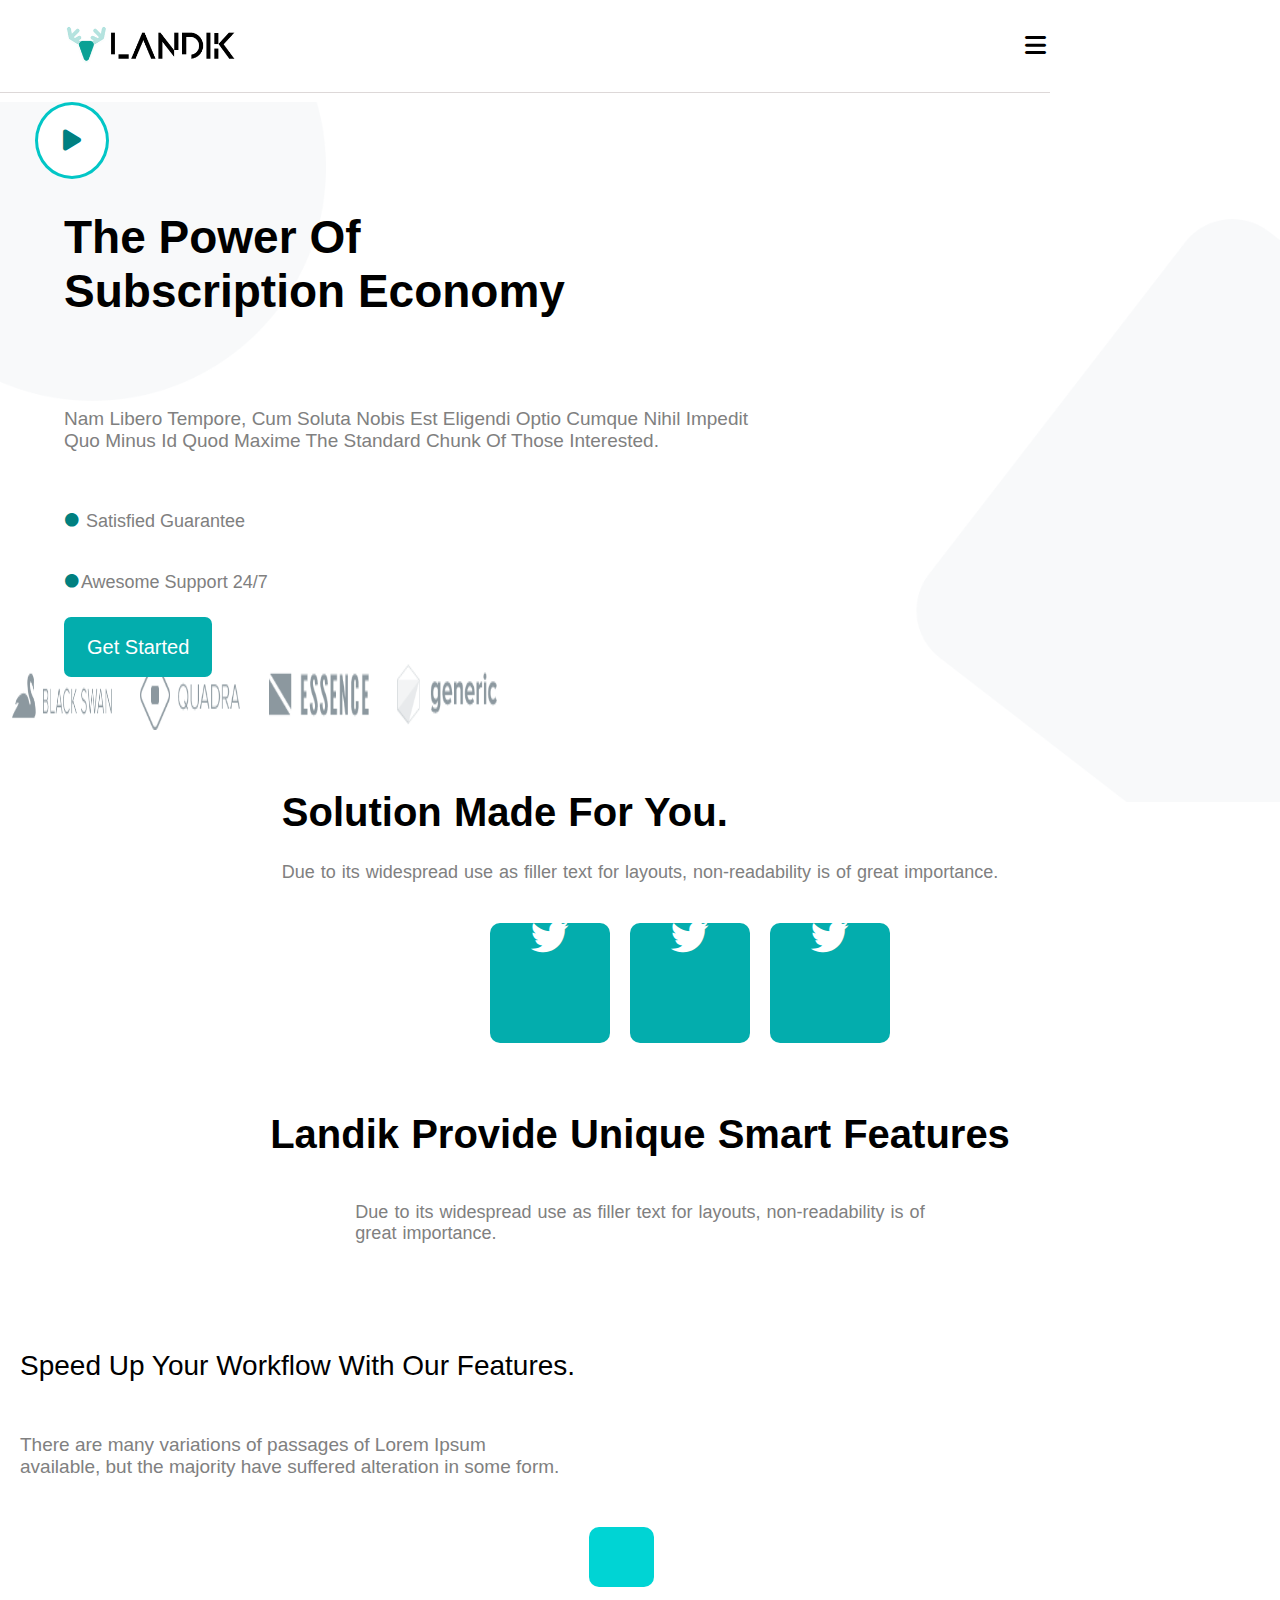
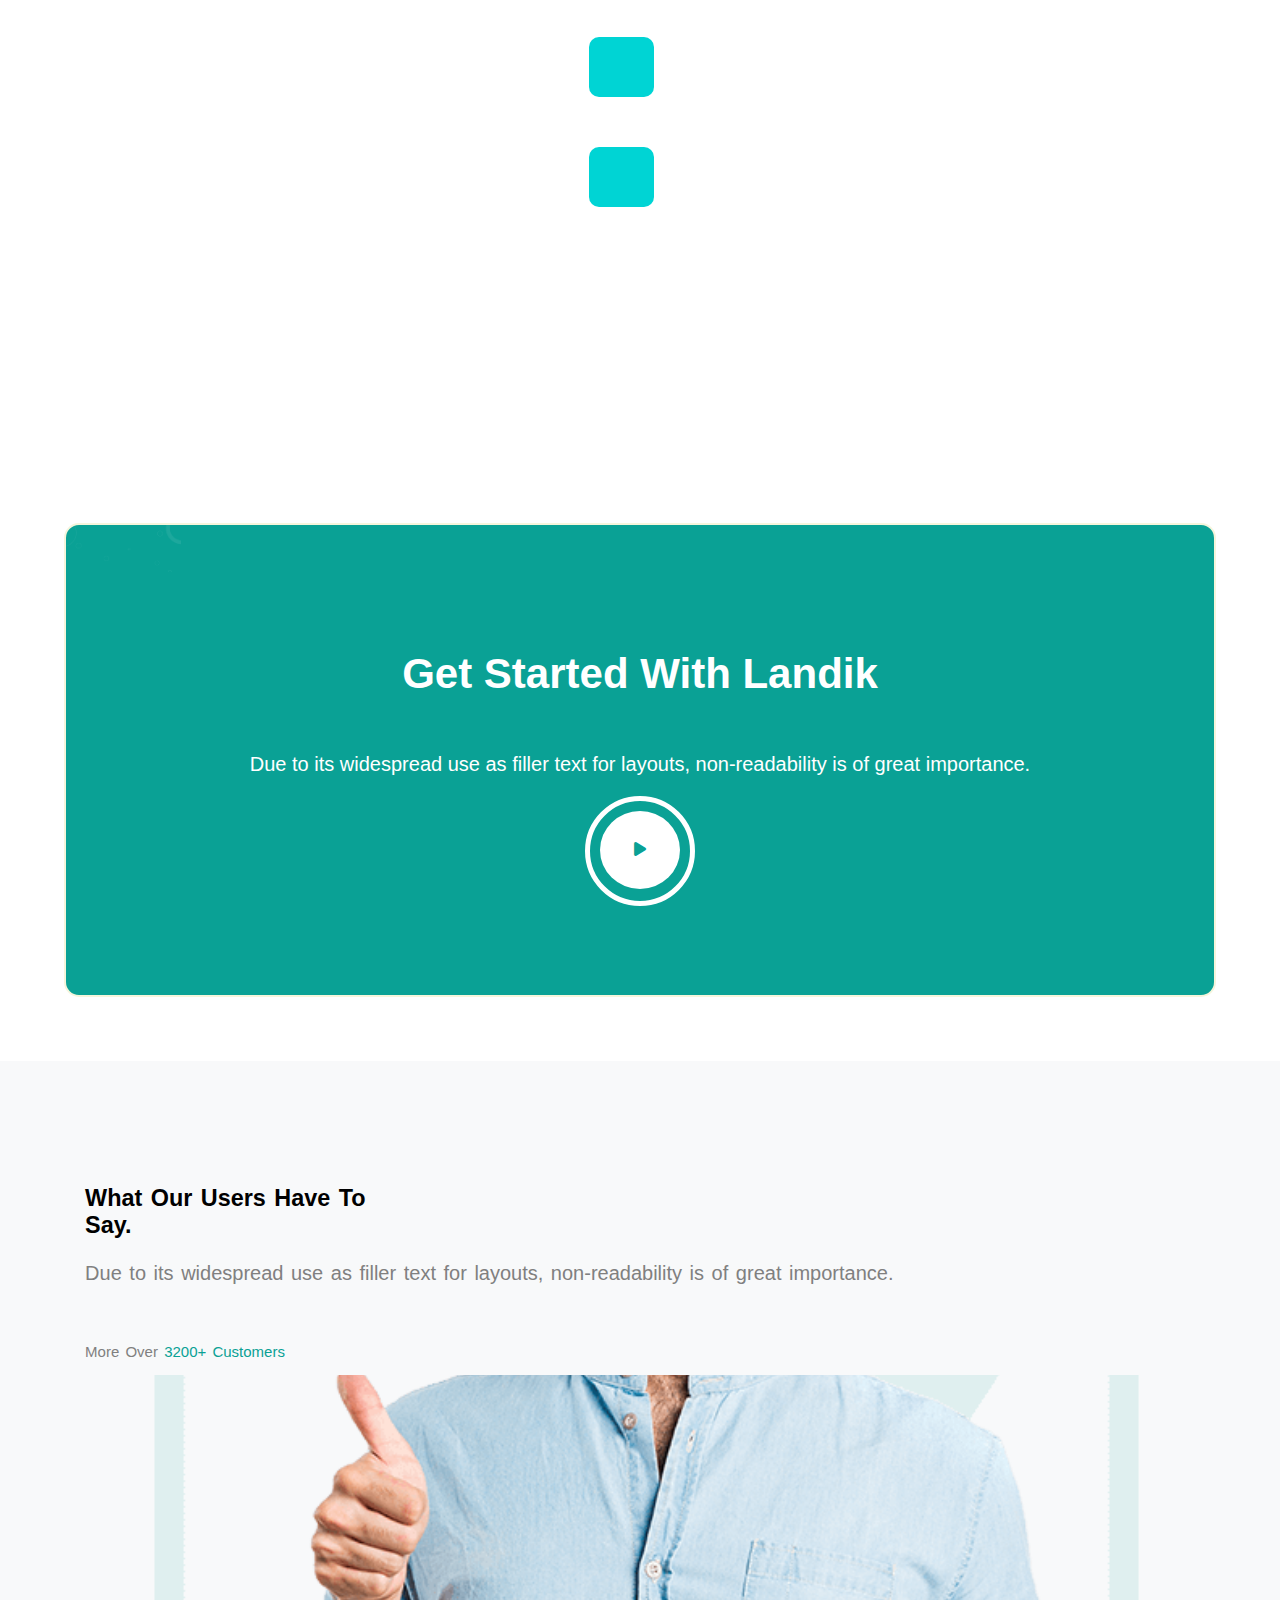
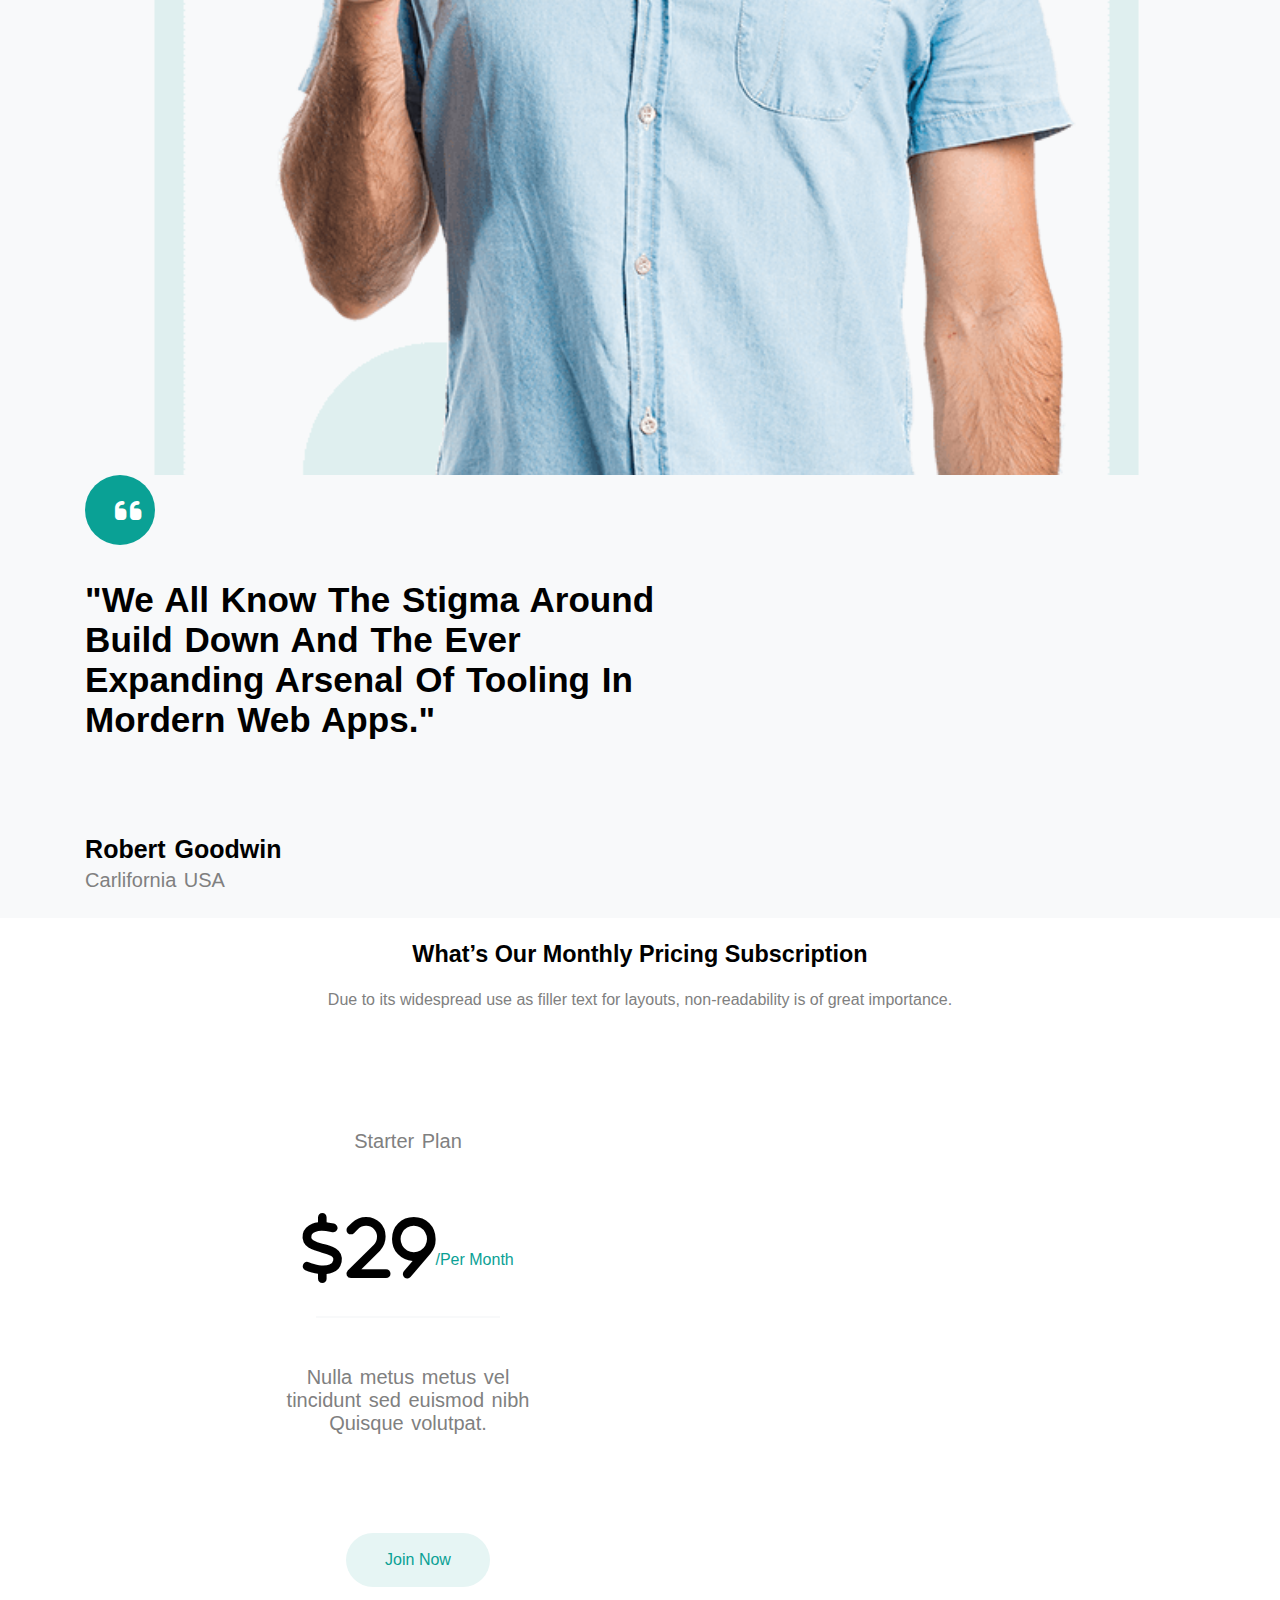
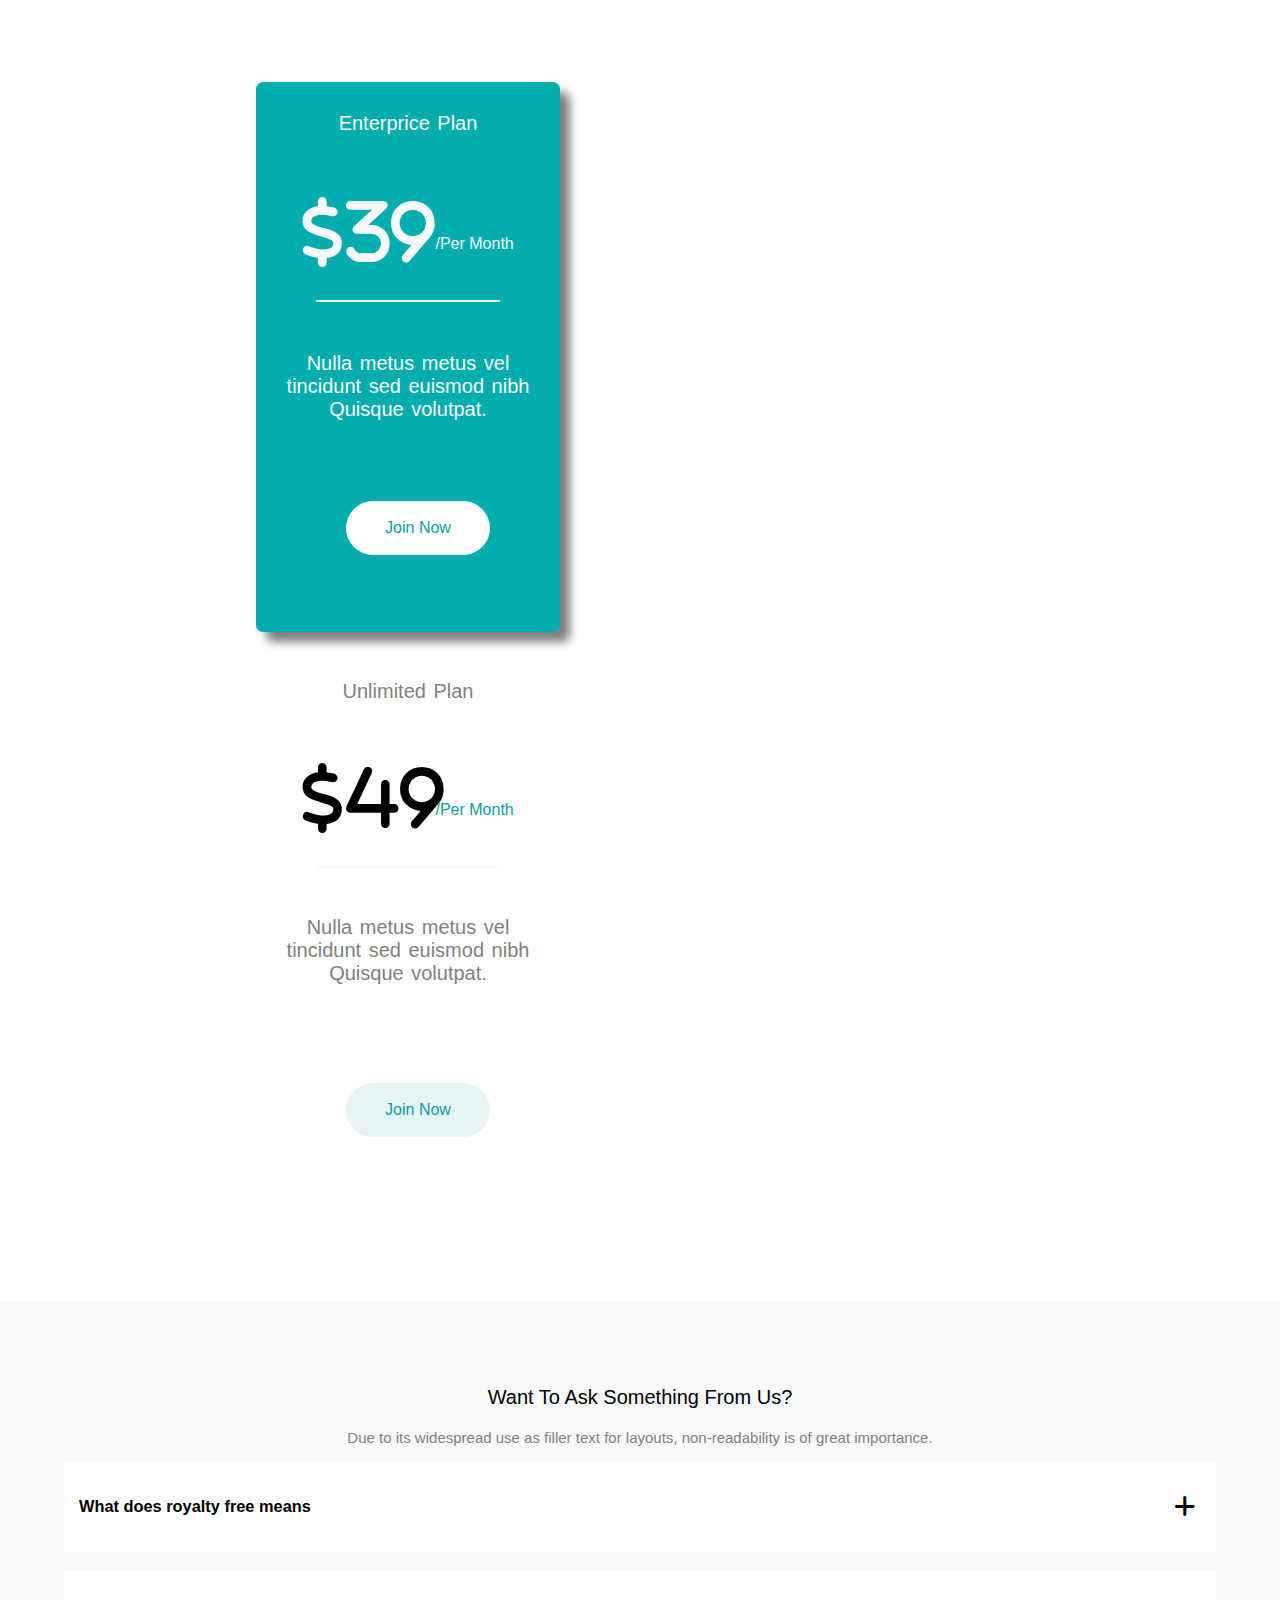
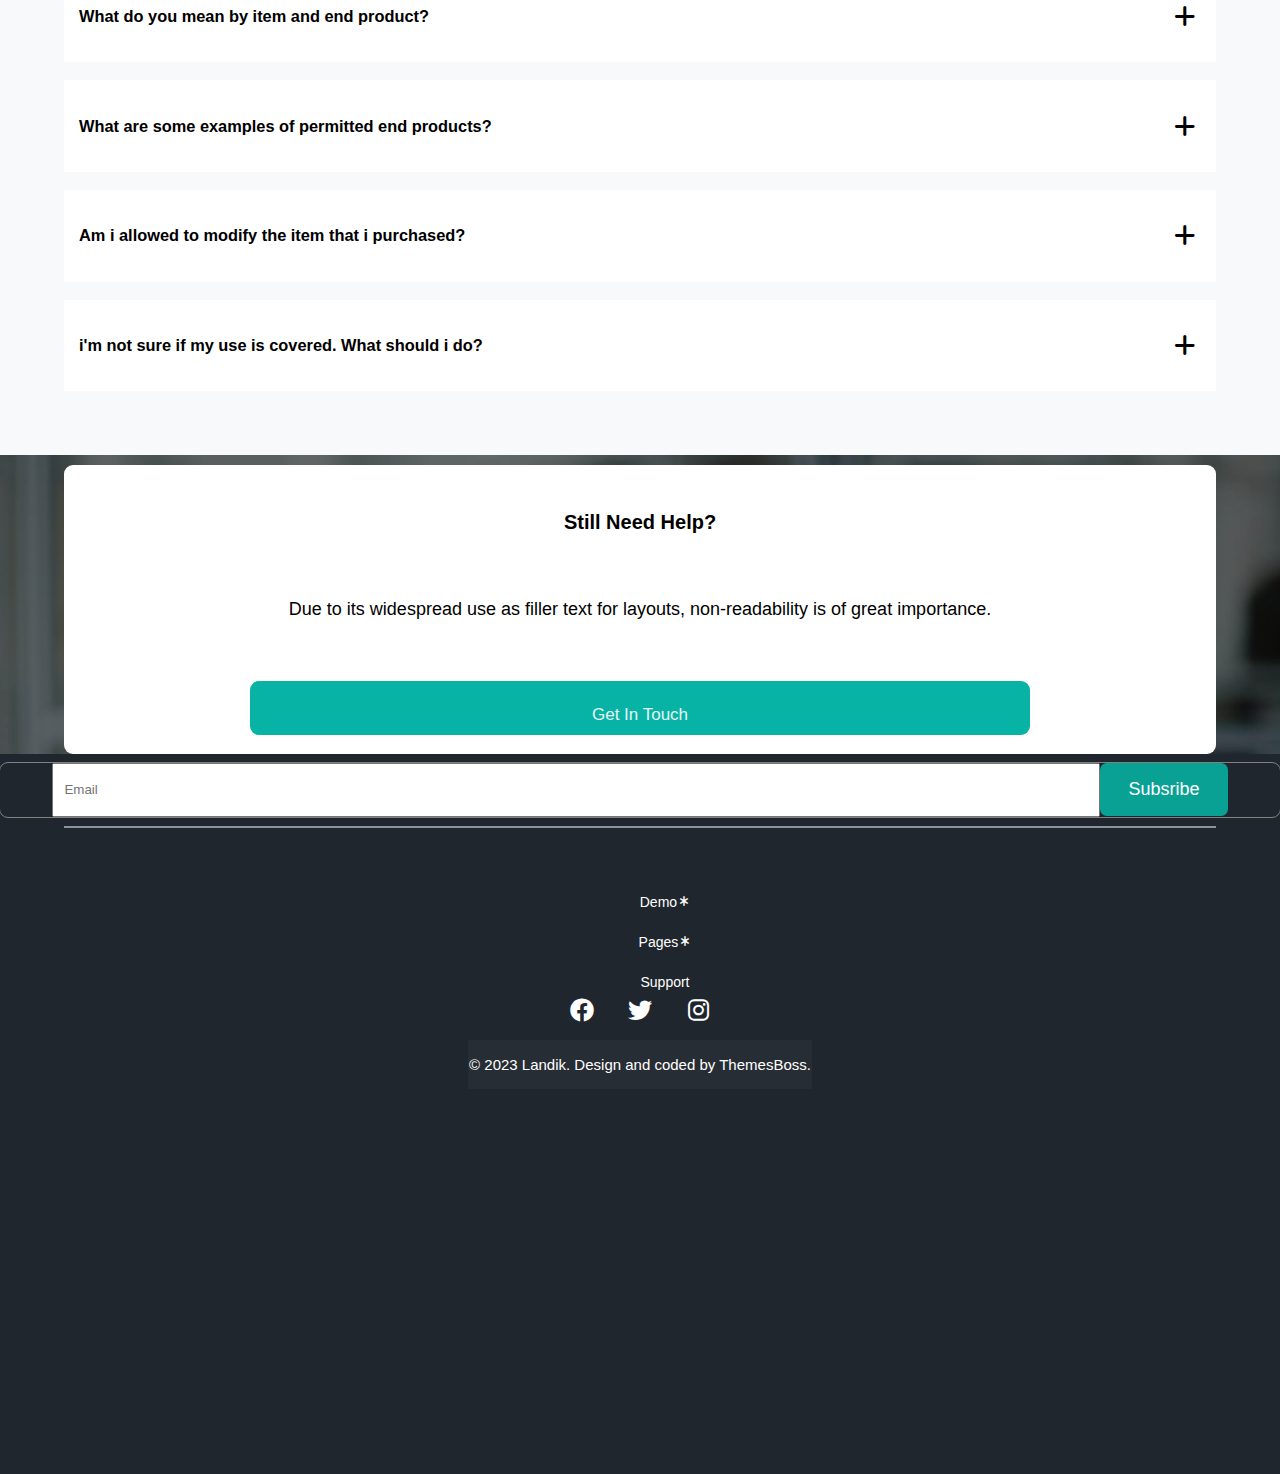
<file: index.html>
<!DOCTYPE html>
<html lang="en">

<head>
  <meta charset="UTF-8" />
  <meta http-equiv="X-UA-Compatible" content="IE=edge" />
  <meta name="viewport" content="width=device-width, initial-scale=1.0" />
  <title>Document</title>
  <link rel="stylesheet" href="./css/index.css" />
  <link rel="stylesheet" href="./fontawesome/css/all.min.css" />
</head>

<body>
  <div class="header">
    <div class="firstpart">
      <a href=""><img src="./images/logo-dark.png" alt="" /></a>
    </div>
    <div class="secondpart">
      <a class="navbars" href="">landing <i class="fas fa-chevron-down fa-sm fa-fw"></i></a>
      <a class="navbars" href="./about us/">pages <i class="fas fa-chevron-down fa-sm fa-fw"></i></a>
      <a class="navbars" href="">account <i class="fas fa-chevron-down fa-sm fa-fw"></i></a>
      <a class="navbars" href="">docs <i class="fas fa-chevron-down fa-sm fa-fw"></i></a>
      <a class="buynow" href="">buy now</a>
    </div>
    <div class="barsdiv"> <i class="fas fa-bars fa-xl fa-fw"></i></div>

  </div>
  <br><br><br><br>
  <div class="bannerdiv">
    <div class="backimage"></div>
    <div class="content">
      <div class="contenticon">
        <i class="fas fa-play fa-xl fa-fw"></i>
      </div>
      <div class="text">
        <h1>
          The power of <br />
          subscription economy
        </h1>
        <div class="subtext">
          <p>
            Nam libero tempore, cum soluta nobis est eligendi optio cumque
            nihil impedit <br />
            quo minus id quod maxime The standard chunk of those interested.
          </p>
        </div>
        <div class="subtext2">
          <div>
            <i class="fas fa-circle fa-xs fa-fw"></i> Satisfied Guarantee
          </div>
        </div>
        <div class="subtext2">
          <div>
            <i class="fas fa-circle fa-xs fa-fw"></i>Awesome Support 24/7
          </div>
        </div>
        <div class="getstarted"><a href="">get started</a></div>
      </div>
    </div>
  </div>
  <div class="lastimage1">
    <a class="lasr" href=""><img src="./images/1.png" alt="" /></a>
    <a class="lasr" href=""><img src="./images/2.png" alt="" /></a>
    <a class="lasr" href=""><img src="./images/3.png" alt="" /></a>
    <a class="lasr" href=""><img src="./images/4.png" alt="" /></a>
  </div>
  <div class="part2">
    <div class="firsttext">
      <h1>Solution Made For You.</h1>
      <div class="subtext2">
        Due to its widespread use as filler text for layouts, non-readability
        is of great importance.
      </div>
    </div>
  </div>
  <div class="container">
    <div class="logo">
      <div class="font"><i class="fab fa-twitter fa-xl fa-fw"></i></div>
      <div class="font"><i class="fab fa-twitter fa-xl fa-fw"></i></div>
      <div class="font"><i class="fab fa-twitter fa-xl fa-fw"></i></div>
    </div>
  </div>
  <div class="part3">
    <div class="writeups">
      <h1>Landik Provide Unique Smart Features</h1>
      <div class="writeups2">
        <p>
          Due to its widespread use as filler text for layouts,
          non-readability is of <br />
          great importance.
        </p>
      </div>
    </div>
  </div>
  <div class="part4">
    <div class="images"></div>
    <div class="part4text">
      <p>Speed Up Your Workflow With Our Features.</p>
      <div class="part4subtext">
        <p>
          There are many variations of passages of Lorem Ipsum <br />
          available, but the majority have suffered alteration in some form.
        </p>
      </div>
      <div class="container2">
        <div class="logo2">
          <div class=""></div>
          <div class=""></div>
          <div class=""></div>
        </div>
      </div>
    </div>
  </div>
  <div class="part5">
    <div class="part5container">
      <div class="part5img"></div>
      <div class="part5text">
        <div class="maintext5">
          <h2>Get Started With Landik</h2>
        </div>
        <p class="subtext5">
          Due to its widespread use as filler text for layouts,
          non-readability is of great importance.
        </p>
        <div class="circle">
          <div class="part5icon">
            <i class="fas fa-play 4e3fa-xl fa-fw"></i>
          </div>
        </div>
      </div>
    </div>
  </div>

  <div class="part6">
    <div class="part6text">
      <h3>
        What Our Users Have To <br />
        Say.
      </h3>
      <div class="part6subtext">
        <p>
          Due to its widespread use as filler text for layouts,
          non-readability is of great importance.
        </p>
        <br />
        <div class="minitext">
          <p>More Over <span class="minitext1">3200+ Customers</span></p>
          <div class="part6image"></div>
        </div>
        <div class="circle1">
          <div class="circleicon">
            <i class="fas fa-quote-left fa-xl fa-fw"></i>
          </div>
        </div>
        <div class="textwriteups">
          <h3>
            "We All Know The Stigma Around <br />
            Build Down And The Ever <br />
            Expanding Arsenal Of Tooling In <br />
            Mordern Web Apps."
          </h3>
          <br />
          <p>
            Robert Goodwin <br />
            <span class="carli">Carlifornia USA</span>
          </p>
        </div>
      </div>
    </div>
  </div>
  <div class="part7">
    <div class="part7text">
      <h3>What’s Our Monthly Pricing Subscription</h3>
      <div class="part7subtext">
        <p>
          Due to its widespread use as filler text for layouts, non-readability
          is of great importance.
        </p>
      </div>
    </div>
  </div>
  <div class="part8">
    <div class="boxcontain">
      <div class="board">
        <div class="">
          <div class="part8text">
            <p>Starter Plan</p>
            <i class="fas fa-dollar fa-xl fa-fw">29</i><span class="permonth">/Per Month</span>
            <div class="boxcircle">
              <div class=""></div>
            </div>
            <p>
              Nulla metus metus vel <br />
              tincidunt sed euismod nibh <br />
              Quisque volutpat.
            </p>
            <div class="boxcir">
              <div class="join">
                <p>Join Now</p>
              </div>
            </div>
          </div>
        </div>
        <div class="">
          <div class="part8text2">
            <p>Enterprice Plan</p>
            <i class="fas fa-dollar fa-xl fa-fw">39</i><span class="permonth2">/Per Month</span>
            <div class="boxcircle">
              <div class=""></div>
            </div>
            <p>
              Nulla metus metus vel <br />
              tincidunt sed euismod nibh <br />
              Quisque volutpat.
            </p>
            <div class="boxcir2">
              <div class="join">
                <p>Join Now</p>
              </div>
            </div>
          </div>
        </div>
        <div class="">
          <div class="part8text">
            <p>Unlimited Plan</p>
            <i class="fas fa-dollar fa-xl fa-fw">49</i><span class="permonth">/Per Month</span>
            <div class="boxcircle">
              <div class=""></div>
            </div>
            <p>
              Nulla metus metus vel <br />
              tincidunt sed euismod nibh <br />
              Quisque volutpat.
            </p>
            <div class="boxcir">
              <div class="join">
                <p>Join Now</p>
              </div>
            </div>
          </div>
        </div>
      </div>
    </div>
  </div>
  <div class="part9">
    <div class="part9text">
      <p>Want To Ask Something From Us?</p>
      <div class="part9subtext">
        <p>Due to its widespread use as filler text for layouts, non-readability
          is of great importance.</p>
      </div>
    </div>

    <div class="part9container">
      <div class="containers1">
        <div class="containerstext">
          <h3>What does royalty free means</h3>
        </div>
        <i class="fas fa-plus fa-xl fa-fw"></i></h3>
      </div>
      <br>
      <div class="containers2">
        <div class="containerstext">
          <h3>What do you mean by item and end product?</h3>
        </div>
        <i class="fas fa-plus fa-xl fa-fw"></i>
      </div>
      <br>
      <div class="containers3">
        <div class="containerstext">
          <h3>What are some examples of permitted end products?</h3>
        </div>
        <i class="fas fa-plus fa-xl fa-fw"></i></h3>
      </div>
      <br>
      <div class="containers4">
        <div class="containerstext">
          <h3>Am i allowed to modify the item that i purchased?
        </div>
        <i class="fas fa-plus fa-xl fa-fw"></i></h3>
      </div>
      <br>
      <div class="containers5">
        <div class="containerstext">
          <h3>i'm not sure if my use is covered. What should i do?
        </div>
        <i class="fas fa-plus fa-xl fa-fw"></i></h3>
      </div>
    </div>
  </div>
  <div class="part10">
    <div class="part10image"></div>
    <div class="container101">
      <div class="container10">
        <div class="container10text">
          <h4>Still Need Help?</h4>
          <div class="container10subtext">
            <p>Due to its widespread use as filler text for layouts, non-readability
              is of great importance.</p>
          </div>
          <br>
          <div class="touch">
            <div class="touchtext">
              <a href="">Get In Touch</a>
            </div>
          </div>
        </div>
      </div>
    </div>
  </div>
  <div class="part11">
    <div class="container30">
      <div class="imagecontainer">
        <div class="part11image"></div>
        <div class="placeholder">
          <label for="Email"></label>
          <input type="Email" name="" id="Email" placeholder="Email">
          <div class="miniplace">
            <a class="miniplacetext" href="">Subsribe</a>
          </div>
        </div>
      </div>
    </div>
    <div class="circl"></div>
    <br><br><br>
    <div class="part11text">
      <a href="" class="linjk">Demo<i class="fas fa-asterisk fa-xs fa-fw"></i></a>
      <a href="" class="linjk">Pages<i class="fas fa-asterisk fa-xs fa-fw"></i></a>
      <a href="" class="linjk">Support</a>
      <div class="part11icons">
        <a href=""><i class="fab fa-facebook fa-xl fa-fw"></i></a>
        <a href=""><i class="fab fa-twitter fa-xl fa-fw"></i></a>
        <a href=""><i class="fab fa-instagram fa-xl fa-fw"></i></a>
      </div>
      <div class="copyright">
        <div class="containercopy">
          <div class="copytext">
            <p>© 2023 Landik. Design and coded by ThemesBoss.</p>
          </div>
        </div>
      </div>
    </div>
    <!-- <div class="copyright">
        <div class="containercopy">
          <div class="copytext">
            <p>© 2023 Landik. Design and coded by ThemesBoss.</p>
          </div>
        </div> -->
  </div>
  </div>
  </div>
</body>

</html>
</file>
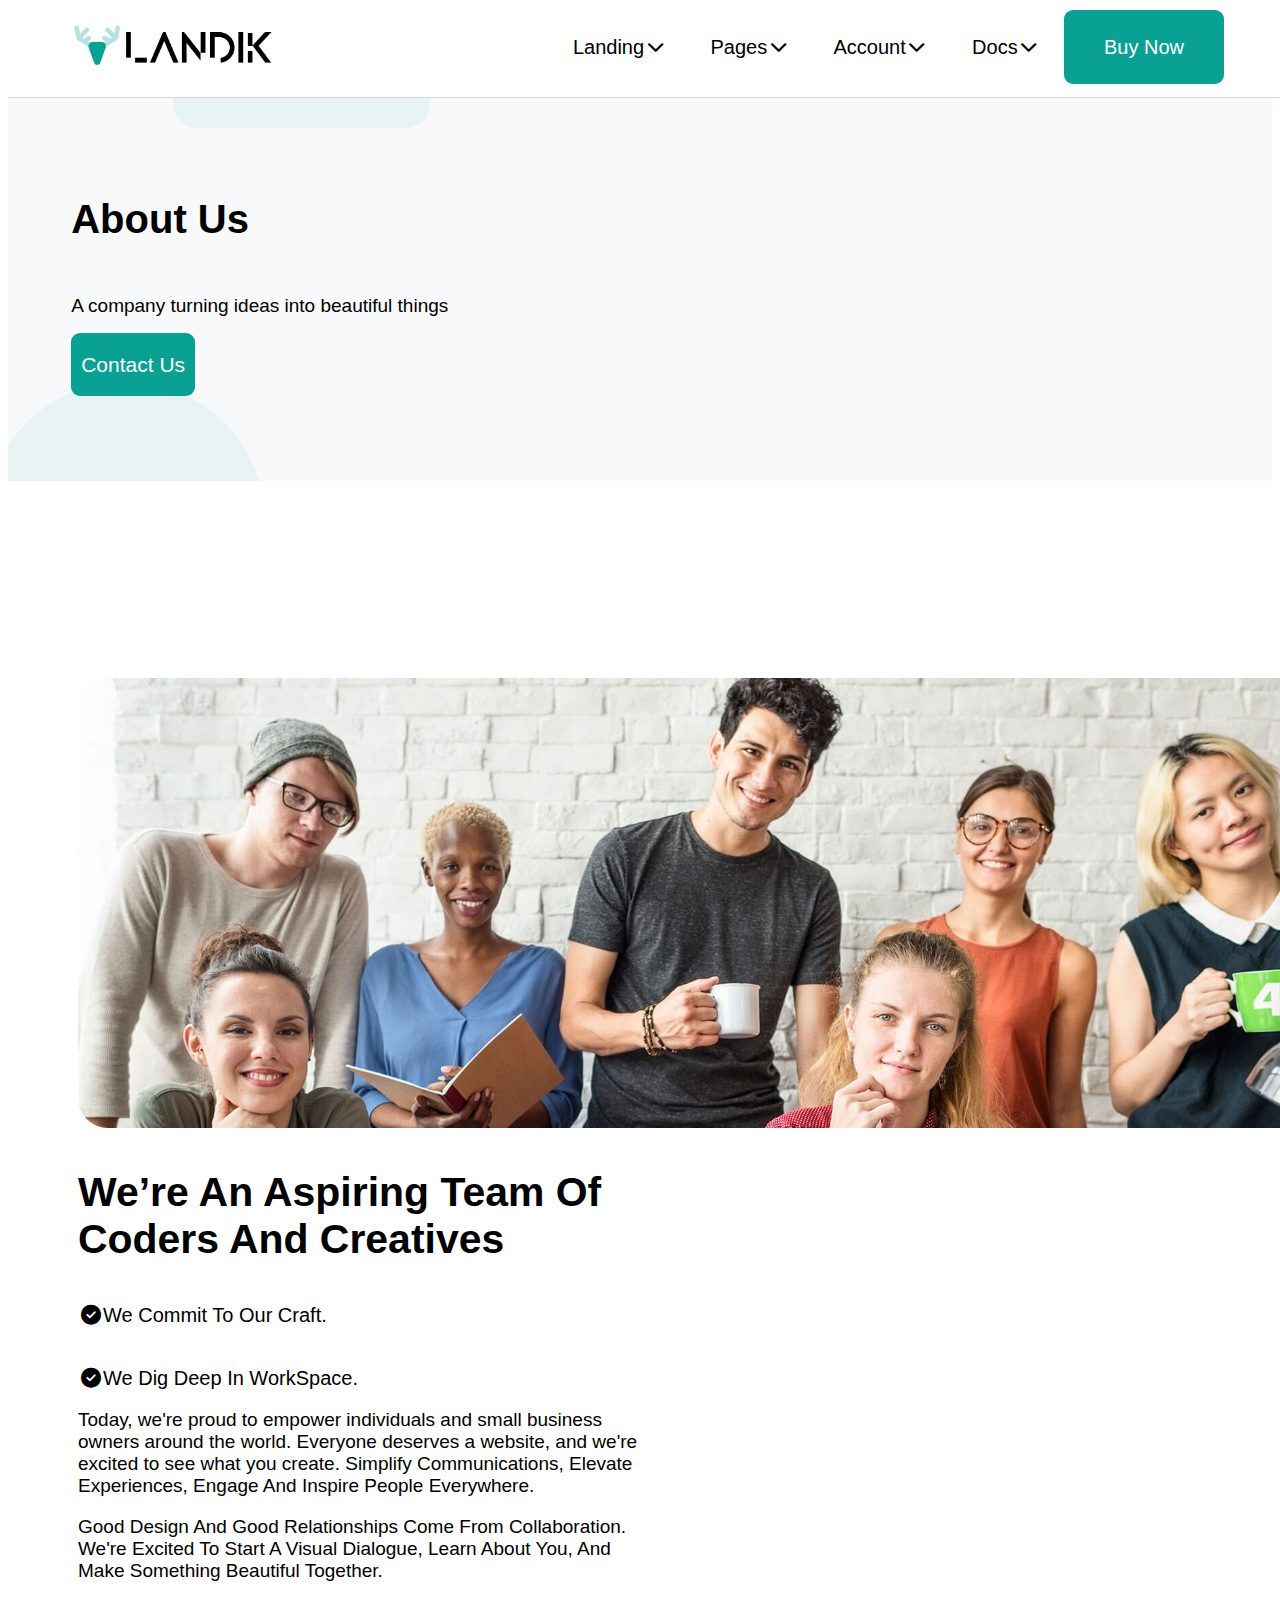
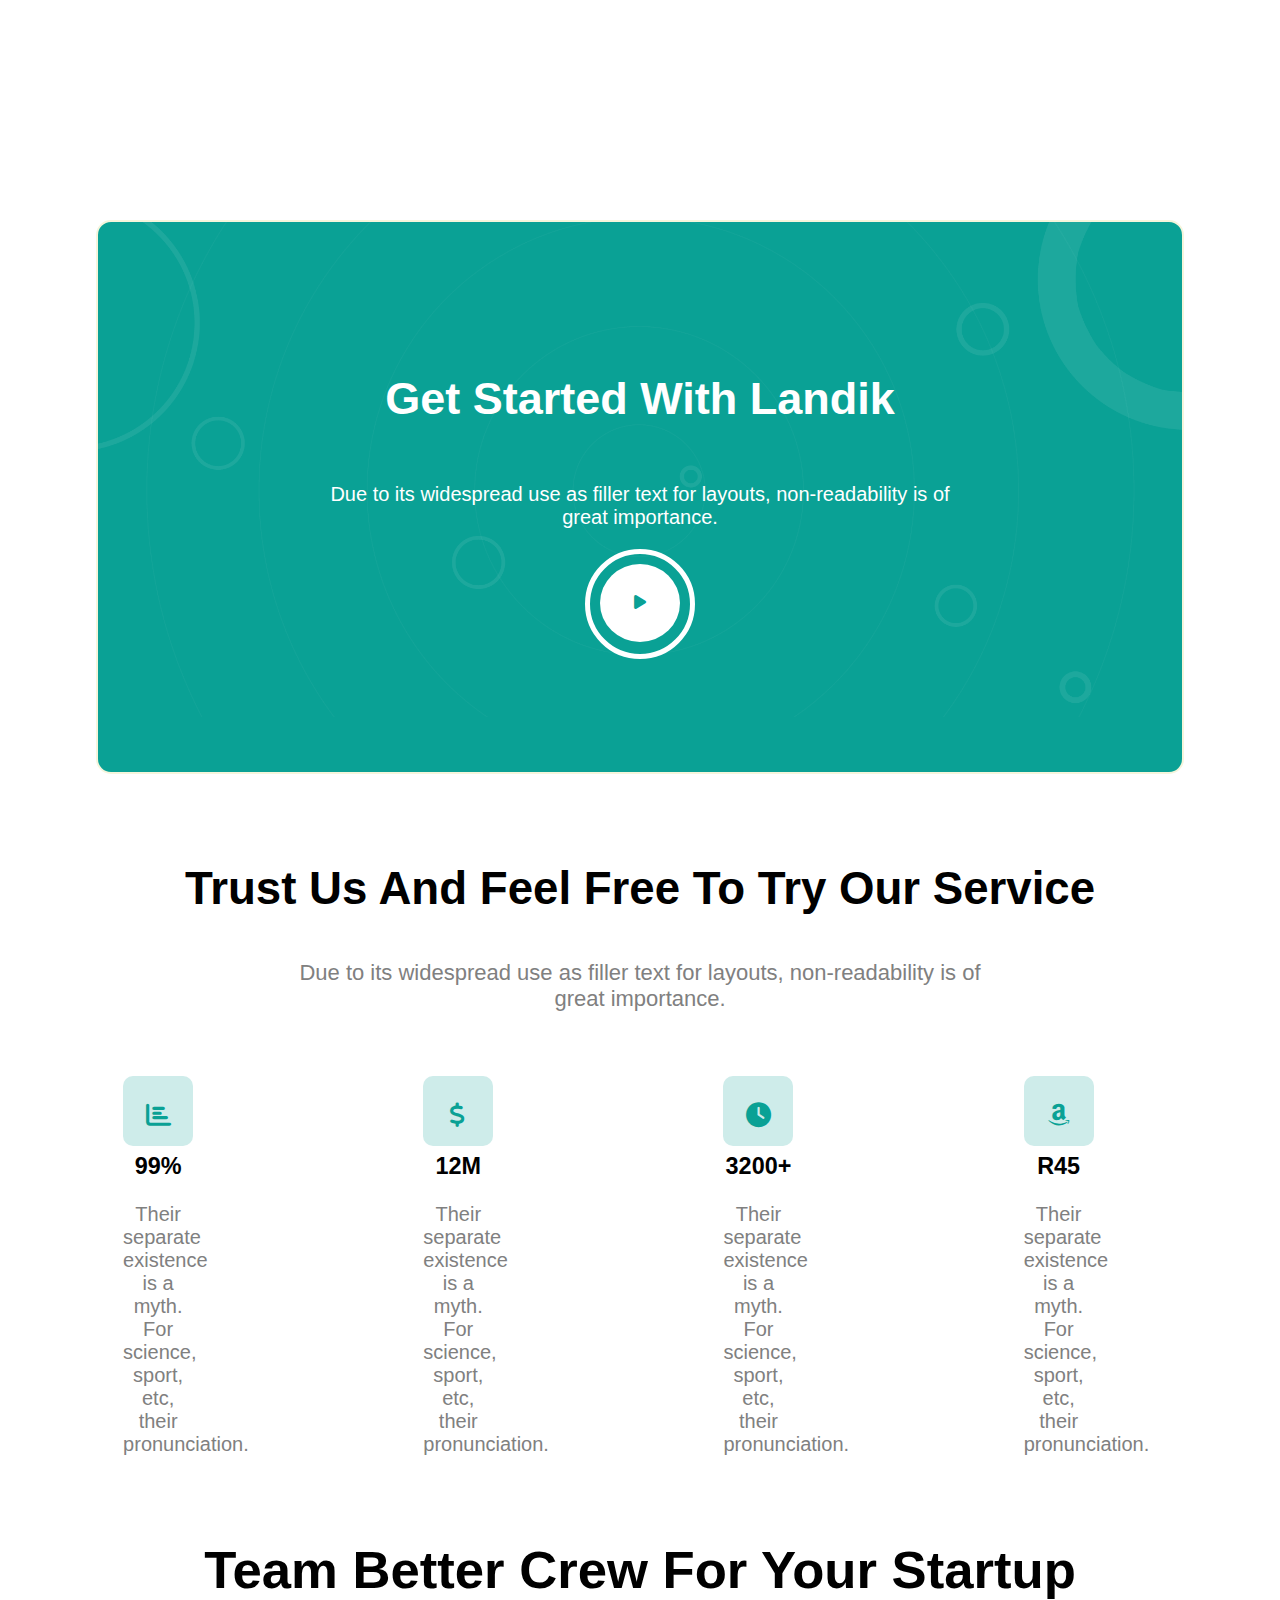
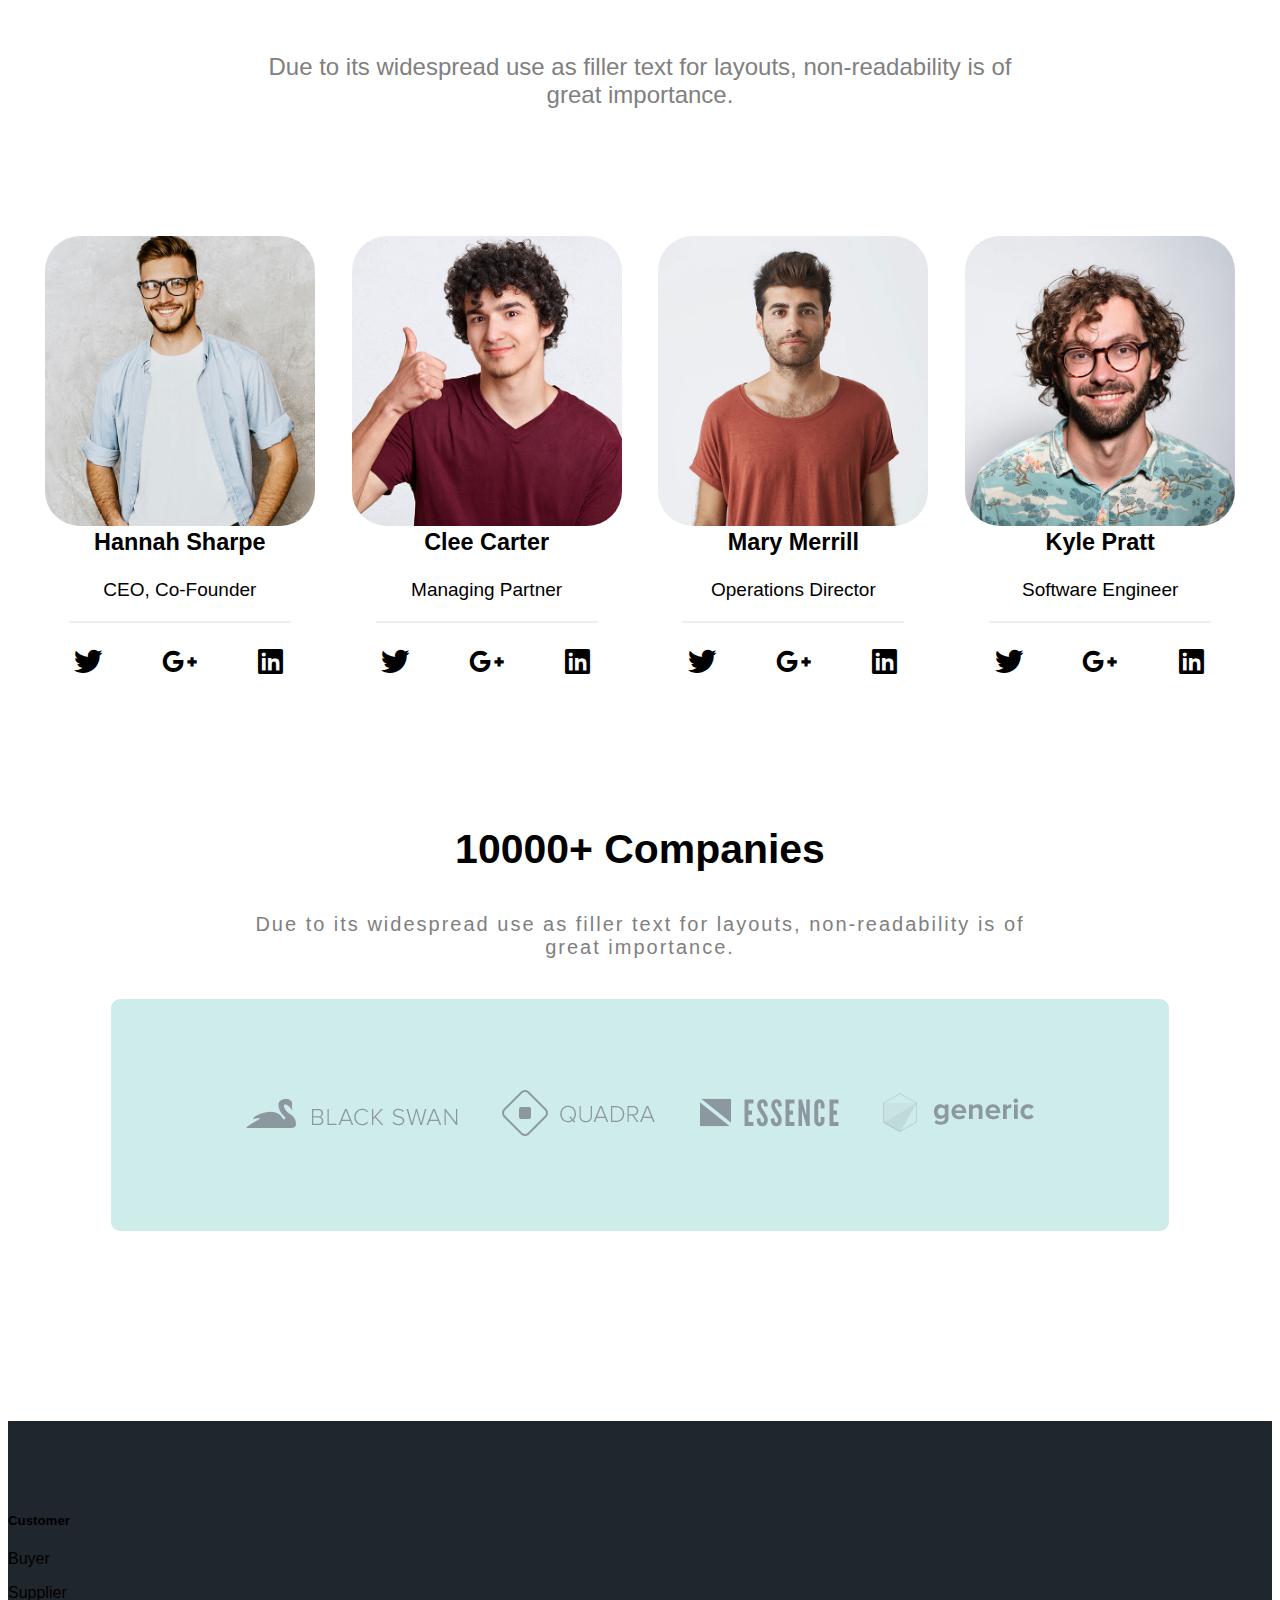
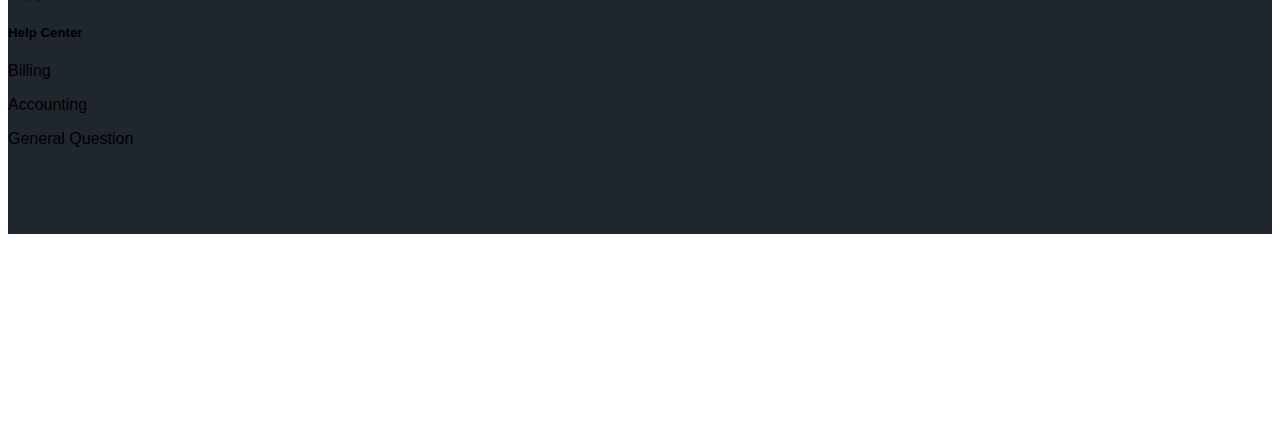
<file: about us/index.html>
<!DOCTYPE html>
<html lang="en">
  <head>
    <meta charset="UTF-8" />
    <meta http-equiv="X-UA-Compatible" content="IE=edge" />
    <meta name="viewport" content="width=device-width, initial-scale=1.0" />
    <title>Document</title>
    <link rel="stylesheet" href="./styles/index.css" />
    <link rel="stylesheet" href="./fontawesome/css/all.min.css" />
  </head>
  <body>
    <div class="header">
      <div class="firstpart">
        <a href=""><img src="./images/logo-dark.png" alt="" /></a>
      </div>
      <div class="secondpart1">
        <a class="link" href=""
          >Landing<i class="fas fa-chevron-down fa-sm fa-fw"></i
        ></a>
        <a class="link" href="../index.html"
          >Pages<i class="fas fa-chevron-down fa-sm fa-fw"></i
        ></a>
        <a class="link" href=""
          >Account<i class="fas fa-chevron-down fa-sm fa-fw"></i
        ></a>
        <a class="link" href=""
          >Docs<i class="fas fa-chevron-down fa-sm fa-fw"></i
        ></a>
        <a class="buynow" href="">Buy Now</a>
      </div>
    </div>
    <br /><br />
    <div class="secondpart">
      <div class="image1">
        <div class="secondparttext">
          <h4>About Us</h4>
          <div class="secondpartsub">
            <p>A company turning ideas into beautiful things</p>
          </div>

          <a class="contactus" href="">Contact Us</a>
        </div>
      </div>
    </div>
    <div class="thirdpart">
      <div class="image2"></div>
      <div class="thirdparttext">
        <h3>
          We’re An Aspiring Team Of <br />
          Coders And Creatives
        </h3>
        <div class="subtext3">
          <div>
            <i class="fas fa-check-circle fa-l fa-fw"></i
            ><span class="we">We Commit To Our Craft.</span>
          </div>
        </div>
        <br />
        <div class="subtext3">
          <div>
            <i class="fas fa-check-circle fa-l fa-fw"></i
            ><span class="we">We Dig Deep In WorkSpace.</span>
          </div>
          <div class="minitext">
            <p>
              Today, we're proud to empower individuals and small business
              <br />
              owners around the world. Everyone deserves a website, and we're
              <br />
              excited to see what you create. Simplify Communications, Elevate
              <br />
              Experiences, Engage And Inspire People Everywhere.
            </p>
            <p>
              Good Design And Good Relationships Come From Collaboration. <br />
              We're Excited To Start A Visual Dialogue, Learn About You, And
              <br />
              Make Something Beautiful Together.
            </p>
          </div>
        </div>
      </div>
    </div>
    <div class="part5">
      <div class="part5container">
        <div class="part5img"></div>
        <div class="part5text">
          <div class="maintext5">
            <h2>Get Started With Landik</h2>
          </div>
          <p class="subtext5">
            Due to its widespread use as filler text for layouts,
            non-readability is of <br />great importance.
          </p>
          <div class="circle">
            <div class="part5icon">
              <i class="fas fa-play 4e3fa-xl fa-fw"></i>
            </div>
          </div>
        </div>
      </div>
    </div>
    <div class="part4">
      <div class="bigtext">
        <h3>Trust Us And Feel Free To Try Our Service</h3>
        <div class="smalltext">
          <p>
            Due to its widespread use as filler text for layouts,
            non-readability is of <br />
            great importance.
          </p>
        </div>
      </div>
      <div class="part4boxcon">
        <div class="boxcont">
          <div class="cont">
            <div class="fonts">
              <i class="fas fa-bar-chart fa-l fa-fw"></i>
              <div class="text4">
                <h3>99%</h3>
                <div class="subtext4">
                  Their separate existence is a <br />
                  myth. For science, sport, etc, their pronunciation.
                </div>
              </div>
            </div>
          </div>
          <div class="cont">
            <div class="fonts">
              <i class="fas fa-dollar fa-l fa-fw"></i>
              <div class="text4">
                <h3>12M</h3>
                <div class="subtext4">
                  Their separate existence is a <br />
                  myth. For science, sport, etc, their pronunciation.
                </div>
              </div>
            </div>
          </div>
          <div class="cont">
            <div class="fonts">
              <i class="fas fa-clock fa-l fa-fw"></i>
              <div class="text4">
                <h3>3200+</h3>
                <div class="subtext4">
                  Their separate existence is a <br />
                  myth. For science, sport, etc, their pronunciation.
                </div>
              </div>
            </div>
          </div>
          <div class="cont">
            <div class="fonts">
              <i class="fab fa-amazon fa-l fa-fw"></i>
              <div class="text4">
                <h3>R45</h3>
                <div class="subtext4">
                  Their separate existence is a <br />
                  myth. For science, sport, etc, their pronunciation.
                </div>
              </div>
            </div>
          </div>
        </div>
      </div>
    </div>
    <div class="part6">
      <div class="text6">
        <h3>Team Better Crew For Your Startup</h3>
        <div class="subtext6">
          Due to its widespread use as filler text for layouts, non-readability
          is of <br />
          great importance.
        </div>
      </div>
      <div class="part6images">
        <div class="image6">
          <div class="bob">
            <div class="imgname">
              <h3>Hannah Sharpe</h3>
              <div class="subname">
                CEO, Co-Founder
                <div class="boxcircle">
                  <div class=""></div>
                </div>
                <div class="font6">
                  <i class="fab fa-twitter fa-xl fa-fw"></i>
                  <i class="fab fa-google-plus-g fa-xl fa-fw"></i>
                  <i class="fab fa-linkedin fa-xl fa-fw"></i>
                </div>
              </div>
            </div>
          </div>
          <div class="bobb">
            <div class="imgname">
              <h3>Clee Carter</h3>
              <div class="subname">
                Managing Partner
                <div class="boxcircle">
                  <div class=""></div>
                </div>
                <div class="font6">
                  <i class="fab fa-twitter fa-xl fa-fw"></i>
                  <i class="fab fa-google-plus-g fa-xl fa-fw"></i>
                  <i class="fab fa-linkedin fa-xl fa-fw"></i>
                </div>
              </div>
            </div>
          </div>
          <div class="bobob">
            <div class="imgname">
              <h3>Mary Merrill</h3>
              <div class="subname">
                Operations Director
                <div class="boxcircle">
                  <div class=""></div>
                </div>
                <div class="font6">
                  <i class="fab fa-twitter fa-xl fa-fw"></i>
                  <i class="fab fa-google-plus-g fa-xl fa-fw"></i>
                  <i class="fab fa-linkedin fa-xl fa-fw"></i>
                </div>
              </div>
            </div>
          </div>
          <div class="bobo">
            <div class="imgname">
              <h3>Kyle Pratt</h3>
              <div class="subname">
                Software Engineer
                <div class="boxcircle">
                  <div class=""></div>
                </div>
                <div class="font6">
                  <i class="fab fa-twitter fa-xl fa-fw"></i>
                  <i class="fab fa-google-plus-g fa-xl fa-fw"></i>
                  <i class="fab fa-linkedin fa-xl fa-fw"></i>
                </div>
              </div>
            </div>
          </div>
        </div>
      </div>
    </div>
    <div class="part7">
      <div class="text7">
        <h3>10000+ Companies</h3>
        <div class="subtext7">
          Due to its widespread use as filler text for layouts, non-readability
          is of <br />
          great importance.
        </div>
      </div>
      <div class="lastimage">
        <a href=""><img src="./images/1.png" alt="" /></a>
        <a href=""><img src="./images/2.png" alt="" /></a>
        <a href=""><img src="./images/3.png" alt="" /></a>
        <a href=""><img src="./images/4.png" alt="" /></a>
      </div>
    </div>
    <div class="part8">
      <div class="image8"></div>
      <div class="text8">
        <h5>Customer</h5>
        <div class="sub8">
          <p>Buyer</p>
          <p>Supplier</p>
        </div>
      </div>
      <div class="text8">
        <h5>Help Center</h5>
        <div class="sub8">
          <p>Billing</p>
          <p>Accounting</p>
          <p>General Question</p>
        </div>
      </div>
    </div>
  </body>
</html>
</file>
<file: css/index.css>
body {
    padding: 0;
    margin: 0;
    overflow-x: hidden;
}

* {
    font-family: Arial, Helvetica, sans-serif;
}

.header {
    display: flex;
    align-items: center;
    justify-content: space-between;
    /* position: absolute;
    top: 0;
    left: 0; */
    /* width: 100%; */
    /* position: fixed; */
    z-index: 2;
    background-color: #fff;
    border-bottom: 1px solid rgb(221, 216, 216);
}

a {
    text-decoration: none;
    text-transform: capitalize;
    /* color: black; */
    padding: 12px;
}

/* .firstpart {
    padding-left: 3%;
}
.secondpart {
    padding-right: 22%;
} */
.firstpart img {
    width: 100px;
    height: auto;

}

.secondpart>a {
    font-size: 17px;
    font-weight: 300;
    color: black;
    display: none;
}

.buynow {
    border-radius: 7px;
    padding: 19px 23px;
    color: white;
    background-color: rgb(3, 173, 173);
}

.content>div {
    gap: 40px;
    display: flex;
    flex-direction: column;
}

.contenticon {
    color: teal;
    padding: 35px 19px;
    border-radius: 50%;
    margin-top: 30px;
    margin-left: 35px;
    align-items: center;
    background: #fff;
    border: 3px solid rgb(2, 198, 198);
    width: fit-content;
}

.text {
    font-size: 15px;
    font-weight: 100;
    padding-left: 5%;
    text-transform: capitalize;
}

.subtext {
    color: gray;
    font-size: 15px;
    font-weight: 100px;
}

.subtext2>div>i {
    color: teal;
}

.subtext2 {
    color: gray;
    font-size: 15px;
    font-weight: 100px;
}

.bannerdiv {
    height: 100%;
    position: relative;
}

.backimage {
    width: 100%;
    position: absolute;
    z-index: -1;
    background: url(../images/home-2.png)center/cover;
    height: 700px;
}

.getstarted>a {
    border-radius: 7px;
    width: fit-content;
    padding: 19px 23px;
    font-size: 20px;
    color: #fff;
    font-weight: 10px;
    background-color: rgb(3, 173, 173);
    margin-bottom: 30px;
}

.lastimage {
    padding: 3%;
    border-radius: 7px;
    background-color: #f8f9fa;
    justify-content: center;
    align-items: center;
    display: flex;
    flex-direction: column;
    margin-top: 0px;
}

.lasr img {
    width: 100px;
    height: 70px;
}

.part2 {
    align-items: center;
    display: flex;
    flex-direction: column;
    padding: 20px;
    margin: 10px;
    justify-content: center;
}

.firsttext {
    font-size: 20px;
    font-weight: 500;
    word-spacing: 1px;
}

.subtext2 {
    color: gray;
    font-size: 18px;
    font-weight: 400;
    justify-content: space-evenly;
}

.container {
    margin: 0 auto;
    width: fit-content;
    margin-left: 32%;
    align-items: center;

}

.logo {
    display: block;
    align-items: center;
    justify-content: space-between;
    margin-top: 5%;
    margin-bottom: -7%;
    width: fit-content;
    margin-left: 20%;
}

.logo>div {
    background: rgb(3, 173, 173);
    width: 120px;
    height: 120px;
    margin-bottom: 30px;
    border-radius: 10px;
    align-items: center;
}

.font {
    padding-top: px;
    font-size: 25px;
    color: white;
    text-align: center;
}

.part3 {
    align-items: center;
    display: flex;
    flex-direction: column;
    padding: 20px;
    margin: 20px 0;
    justify-content: space-evenly;
}

.writeups {
    font-size: 20px;
    font-weight: 500;
    word-spacing: 1px;
    color: black;
}

.writeups2 {
    color: gray;
    font-size: 18px;
    font-weight: 400;
    display: flex;
    justify-content: space-evenly;
}

.part4 {
    padding: 20px 0;
}

.images {
    background: url(../images/girl.png)center/cover;
    width: 100%;
    height: auto;
    position: relative;
    background-repeat: no-repeat;
    z-index: -1;
}

.part4text {
    display: flex;
    flex-direction: column;
    padding-left: 20px;
    margin-bottom: 10%;
    gap: 5px;
    font-size: 28px;
}

.part4subtext {
    color: gray;
    font-size: 19px;
}

.container2 {
    margin: 0 auto;
    width: 90%;
}

.logo2 {
    display: flex;
    flex-direction: column;
    align-items: center;
    justify-content: start;
    margin-top: 5;
    margin-bottom: 7%;
    width: 95%;
}

.logo2>div {
    background: rgb(0, 212, 212);
    width: 65px;
    height: 60px;
    margin: 25px;
    border-radius: 10px;
}

.part5 {
    padding: 7% 0;
    margin: 5%;
    border: 2px solid beige;
    border-radius: 15px;
    background-color: #0aa195;
    position: relative;
}

.part5img {
    background: url(../images/wave-mask.png)center/cover;
    position: absolute;
    height: 10%;
    top: 0;
    left: 0;
    width: 10%;
    background-repeat: no-repeat;
}

.part5text {
    display: flex;
    align-items: center;
    flex-direction: column;
    justify-content: center;
}

.maintext5 {
    font-size: 28px;
    font-weight: 700;
    color: white;
}

.subtext5 {
    color: white;
    font-size: 20px;
    font-weight: 300;
    text-align: center;
}

.part5icon {
    color: #0aa195;
    padding: 30px;
    border-radius: 50%;
    margin: 0px;
    align-items: center;
    background: #fff;
    width: fit-content;
}

.circle {
    width: 90px;
    height: 90px;
    padding-top: 10px;
    padding-left: 10px;
    border-radius: 50%;
    border: 5px solid white;
    align-items: center;
}

.part6 {
    background-color: #f8f9fa;
    display: flex;
    flex-direction: column;
    margin-top: 5%;
    padding-top: 5%;
    padding-right: 5%;
    word-spacing: 2px;
}

.part6image {
    background: url(../images/client_side.png)center/cover;
    width: 100%;
    height: 700px;
    background-repeat: no-repeat;
}

.part6text {
    font-size: 20px;
    padding-top: 3%;
    margin-left: 7%;

}

.part6subtext {
    font-size: 20px;
    font-weight: 200;
    color: gray;
}

.minitext {
    font-size: 15px;
}

.minitext1 {
    color: #0aa195;
}

.circle1 {
    background: #0aa195;
    border-radius: 50%;
    padding: 25px 25px;
    width: 20px;
    height: 20px;
    align-items: center;
}

.circleicon {
    color: white;
    width: 200px;
    height: 400px;
}

.textwriteups {
    color: black;
    font-size: 30px;
    font-weight: 100;
}

.textwriteups>p {
    color: black;
    font-weight: 600;
    font-size: 25px;
}

.carli {
    color: gray;
    font-size: 20px;
    font-weight: 100;
}

.part7 {
    display: flex;
    flex-direction: column;
    align-items: center;
}

.part7text {
    font-size: 20px;
    font-weight: 100;
    text-align: center;
}

.part7subtext {
    font-size: 16px;
    font-weight: 100;
    text-align: center;
    color: gray;
}

.boxcontain {
    margin: auto 0;
    width: 100%;
}

.board {
    display: block;
    align-items: center;
    justify-content: space-evenly;
    margin-top: 6%;
    margin-left: 20%;
    margin-bottom: 7%;
    width: fit-content;
    border: black;
}

.board>div:nth-child(1) {
    background: #fff;
    width: 100%;
    height: 560px;
    border-radius: 7px;
    /* border: 1px solid red; */
}

.board>div:nth-child(2) {
    background: rgb(3, 173, 173);
    width: 100%;
    height: 550px;
    border-radius: 7px;
    box-shadow: 10px 10px 10px gray;
}

.board>div:nth-child(3) {
    background: #fff;
    width: 100%;
    height: 560px;
    /* border: 1px solid red; */
    border-radius: 7px;
}

.part8text>p {
    font-size: 20px;
    padding: 28px;
    font-weight: 100px;
    color: gray;
    text-align: center;
    word-spacing: 2px;
}

.part8text>i {
    font-size: 70px;
    padding: 46px;
}

.part8text2>p {
    font-size: 20px;
    font-weight: 100;
    padding: 30px;
    color: #f8f9fa;
    text-align: center;
    word-spacing: 2px;
}

.part8text2>i {
    font-size: 70px;
    color: #f8f9fa;
    padding: 46px;
}

.permonth {
    color: #0aa195;
}

.permonth2 {
    color: #f8f9fa;
}

.boxcircle {
    border: 1px solid #f8f9fa;
    margin: auto 60px;
    margin-top: 20px;
    margin-bottom: 20px;
}

.boxcir {
    border-radius: 30px;
    padding: 2px;
    width: 140px;
    height: auto;
    align-items: center;
    background: #e6f5f4;
    margin: 70px;
    margin-left: 90px;
}

.boxcir2 {
    border-radius: 30px;
    padding: 2px;
    width: 140px;
    height: auto;
    align-items: center;
    background: #fff;
    margin: 50px;
    margin-left: 90px;
}

.join {
    text-align: center;
    color: #0aa195;
}

.part9 {
    background: #f8f9fa;
    padding: 5%;
    display: flex;
    flex-direction: column;
}

.part9text {
    font-size: 20px;
    font-weight: 110;
    text-align: center;
}

.part9subtext {
    text-align: center;
    font-size: 15px;
    color: gray;
}

.containerstext {
    font-size: 14px;
}

.containers1 {
    background-color: #fff;
    padding: 20px 15px;
    margin: auto 0px;
}

.containers2 {
    background-color: #fff;
    padding: 20px 15px;
    margin: auto 0px;
}

.containers3 {
    background-color: #fff;
    padding: 20px 15px;
    margin: auto 0px;
}

.containers4 {
    background-color: #fff;
    padding: 20px 15px;
    margin: auto 0px;
}

.containers5 {
    background-color: #fff;
    padding: 20px 15px;
    margin: auto 0px;
}

.containers1 {
    justify-content: space-between;
    display: flex;
    align-items: center;
}

.containers2 {
    justify-content: space-between;
    display: flex;
    align-items: center;
}

.containers3 {
    justify-content: space-between;
    display: flex;
    align-items: center;
}

.containers4 {
    justify-content: space-between;
    display: flex;
    align-items: center;
}

.containers5 {
    justify-content: space-between;
    display: flex;
    align-items: center;
}

.container101 {
    padding-top: 10px;
}

.container10 {
    background: white;
    border-radius: 9px;
    margin: 0 auto 0 auto;
    height: fit-content;
    width: 90%;
    padding-top: 0px;
    /* margin-top: 70px;
    position: absolute; */
}

.container10text {
    font-size: 20px;
    text-align: center;
    font-weight: 50px;
    padding: 19px;
}

.container10subtext {
    font-size: 18px;
    font-weight: 120;
    color: black;
    padding-top: 20px;
}

.container10subtext>a {
    color: #e6f5f4;
    text-align: center;
    padding-bottom: -5%;
}

.touch {
    background: #07b3a5;
    border-radius: 9px;
    align-items: center;
    padding: 21px;
    padding-bottom: -5%;

    margin-left: 15%;
    margin-right: 15%;
    height: 12px;
    text-align: center;
    margin-top: 20px;
}

.touchtext>a {
    font-size: 17px;
    font-weight: 100;
    color: #e6f5f4;
    text-align: center;
}

.part10image {
    background: url(../images/contact.jpg)center/cover;
    position: absolute;
    padding: 20px auto;
    z-index: -1;
    height: 100%;
    width: 100%;
    margin-top: -19px;
    filter: brightness(45%);

}

.part11 {
    padding-top: 0px;
    background: #20262d;
    position: absolute;
    align-items: center;
    width: 100%;
    height: 80%;
}

.container30 {
    margin: 8px auto;
    /* padding: 9px; */
}

.part11text {
    display: flex;
    flex-direction: column;
    align-items: center;
    justify-content: center;
}

.linjk {
    font-size: 14px;
    color: #fff;
    margin-left: 50px;
}

.circl {
    border: 1px solid #8f9399;
    margin-left: 5%;
    margin-right: 5%;
    margin-top: 0px;
}

.imagecontainer {
    display: flex;
    flex-direction: column;
    align-items: center;
    justify-content: center;
}

.placeholder {
    /* padding: 20px; */
    display: flex;
    align-items: center;
    justify-content: center;
    width: 100%;
    height: fit-content;
    border: 1px solid grey;
    border-radius: 9px;
}

.placeholder>input {
    width: 80%;
    height: 30px;
    padding: 10px;
    /* background:#20262d; */
}

.miniplace {
    background: #0aa195;
    padding: 16px;
    border-radius: 7px;
}

.miniplacetext {
    color: #fff;
    font-size: large;
    font-weight: 100;
}

.part11image {
    background: url(../images/logo-light\ \(1\).png)center/contain;
    width: 100%;
    /* padding-top: 170px;
    margin-left: 30px; */
    background-repeat: no-repeat;
}

.part11icons {
    justify-content: center;

}

.part11icons>a {
    color: white;
}

.copyright {
    align-items: center;
}

.containercopy {
    border: 1px solid #272d34;
    margin-top: 20px;
    background: #272d34;
}

.copytext {
    color: #fff;
    font-size: 15px;
    font-weight: 100;
    text-align: center;
}















@media screen and (min-width:768px) {

    .header{
       display:flex;
       align-items: center; 
       justify-content:space-between ;
       position: absolute;
       position: fixed;
       width: 1050px;
       padding: 23px 0;
       background: #fff;
    }
    .firstpart img {
        width: 170px;
        height: auto;
    }
    .secondpart>a {
        font-size: 17px;
        font-weight: 300;
        color: black;       
    }
    .firstpart {
        padding-left: 5%;
    }
    .secondpart {
        padding-right: 5%;
    }
    .text {
        font-size: 23px;
        font-weight: 100;
        padding-left: 5%;
        text-transform: capitalize;
    }
    .subtext {
        color: gray;
        font-size: 19px;
        font-weight: 100px;
    }
    .lastimage {
        padding: 13%;
        border-radius: 7px;
        background-color: #f8f9fa;
        justify-content: center;
        align-items: center;
        display: flex;
        flex-direction: column;
        margin-top: 70px;
    }

    .logo {
        display: flex;
        gap: 20px;
    }
}
</file>
<file: about us/styles/index.css>
.body {
    margin: 0;
    padding: 0;
    overflow-x: hidden;
}
* {
    font-family: Arial, Helvetica, sans-serif;
}
a {
    text-decoration: none;
}
.header {
    display: flex;
    align-items: center;
    justify-content: space-between;
    position: absolute 50%;
    width: 100%;
    padding: 23px 0;
    margin-top: -10px;
    position: fixed;
    z-index: 2;
    background-color: #fff;
    border-bottom: 1px solid rgb(221, 216, 216);
}
.firstpart {
    padding-left: 5%;
}
.secondpart1 {
    padding-right: 5%;
}
.firstpart img {
    width: 200px;
}
.link {
    font-size: 20px;
    font-weight: 280;
    color: black;
    padding: 20px;
}
.buynow {
    font-size: 20px;
    font-weight: 40;
    color: white;
    background: #0aa195;
    padding: 26px 40px; 
    border-radius: 9px;
}
.secondpart {
    background: url(../images/top.jpg);
    padding: 100px 0;
    width: 100%;
    height: 190%;
    background-repeat: no-repeat;
    /* position: absolute; */
}
.secondparttext {
    font-size: 40px;
    font-weight: 0;
    padding-left: 5%;
}
.secondpartsub {
    font-size: 19px;
    font-weight: 400;
}
.contactus {
    font-size: 21px;
    color: white;
    padding: 20px 10px;
    background: #0aa195;
    border-radius: 9px;
}
.thirdpart {
    margin-top: 10%;
    padding: 70px;

    align-items: center;
    /* display: flex;
    flex-direction: column; */
}
.image2 {
    background: url(../images/fam.jpg)center/cover;
    height: 450px;
    background-repeat: no-repeat;
    width: 1300px;
    border-radius: 30px;
}
.thirdparttext {
    font-size: 35px;
    font-weight: 500;
    display: flex;
    justify-content: space-between;
    flex-direction: column;
}
.subtext3 {
    font-size: 20px;
    font-weight: 100;
}
.subtext3>div {
    color: black;
}
.we {
    color: black;
}
.minitext {
    font-size: 19px;
    margin-bottom: 80px;
    color: #6c7580;
}
.part5 {
    padding: 9% 0;
    margin: 7%;
    border: 2px solid beige;
    border-radius: 15px;
    background-color:#0aa195;
    position: relative;
}
.part5img {
    background: url(../images/wave-mask.png)center/cover;
    position:absolute ;
    height: 90%;
    top: 0;
    left: 0;
    width: 100%;
    background-repeat: no-repeat;
}
.part5text {
    display: flex;
    align-items: center;
    flex-direction: column;
    justify-content: center;
}
.maintext5 {
    font-size: 30px;
    font-weight: 700;
    color: white;  
}
.subtext5 {
    color: white;
    font-size: 20px;
    font-weight: 300;
    text-align: center;
}
.part5icon {
    color:#0aa195;
    padding:30px;
    border-radius: 50%;
    margin: 0px;
    align-items: center;
    background: #fff;
    width: fit-content;
}
.circle{
    width: 90px;
    height: 90px;
    padding-top: 10px;
    padding-left: 10px;
    border-radius:50%;
    border: 5px solid white;
    align-items: center;
}
.bigtext {
    font-size: 39px;
    font-weight: 500;
    text-align: center;
}
.smalltext {
    font-size: 22px;
    font-weight: 200;
    color: gray;
}
.part4boxcon {
    margin:0% auto;
    width: 100%;
}
.boxcont {
    display: flex;
    align-items: center;
    justify-content: space-around;
    margin-top: 5%;
    margin-bottom: 7%;
    width: 95%;
}
.boxcont>div {
    background:#ceecea;
    width: 70px;
    height: 70px;
    border-radius: 10px;
    align-items: center;
}
.cont>div {
    padding-top: 25px;
    font-size: 25px;
    color: #0aa195;
    text-align: center;
    
}
.text4 {
    font-size: 20px;
    color: black;
    display: flex;
    flex-direction: column;
    text-align: center;
}
.subtext4 {
    font-size: 20px;
    color: gray;
}
.part6 {
    padding-top: 20%;
    margin-bottom: 300px;
}
.text6{
    font-size: 45px;
    font-weight: 300;
    text-align: center;
}
.subtext6 {
    font-size: 24px ;
    font-weight: 100;
    color: gray;
}
.part6images {
    margin-top: 10%;
}
.image6 {
    display: flex;
    justify-content: space-evenly;
    
}
.bob {
    background: url(../images/bob.jpg)center/cover;
    width: 270px;
    height: 290px;
    border-radius: 35px;
}.bobb {
    background: url(../images/bo.jpg)center/cover;
    width: 270px;
    height: 290px;
    border-radius: 35px;
}
.bobob {
    background: url(../images/bobo.jpg)center/cover;
    width: 270px;
    height: 290px;
    border-radius: 35px;
}
.bobo {
    background: url(../images/bobob.jpg)center/cover;
    width: 270px;
    height: 290px;
    border-radius: 35px;
}.imgname {
    font-size: 20px;
    padding-top: 100%;
    display: flex;
    flex-direction: column;
    align-items: center;
}
.subname {
    font-size: 19px;
    font-weight: 300;
    display: flex;
    flex-direction: column;
    align-items: center;
}
.boxcircle {
    border: 1px solid rgb(242, 237, 237);
    margin:  auto 60px ;
    margin-top: 20px;
    padding:0 110px;
    margin-bottom: 20px;
}
.font6>i {
    padding:18px 25px;
}
.part7 {
    margin: 5%;
    text-align: center;
}
.text7 {
    font-size: 35px;
    font-weight: 700;
} 
.subtext7 {
    font-size: 20px;
    font-weight: 100;
    color: gray;
    letter-spacing: 2px;
}
.lastimage {
    padding: 8%;
    border-radius: 9px;
    background-color:#ceecea;
    justify-content: space-evenly;
    align-items: center;
    display: flex;
    margin: 40px;
}
.part8 {
    background: #20262d;
    padding: 70px 0;
    margin: 15% 0;
}
.image8 {
    
}
</file>
